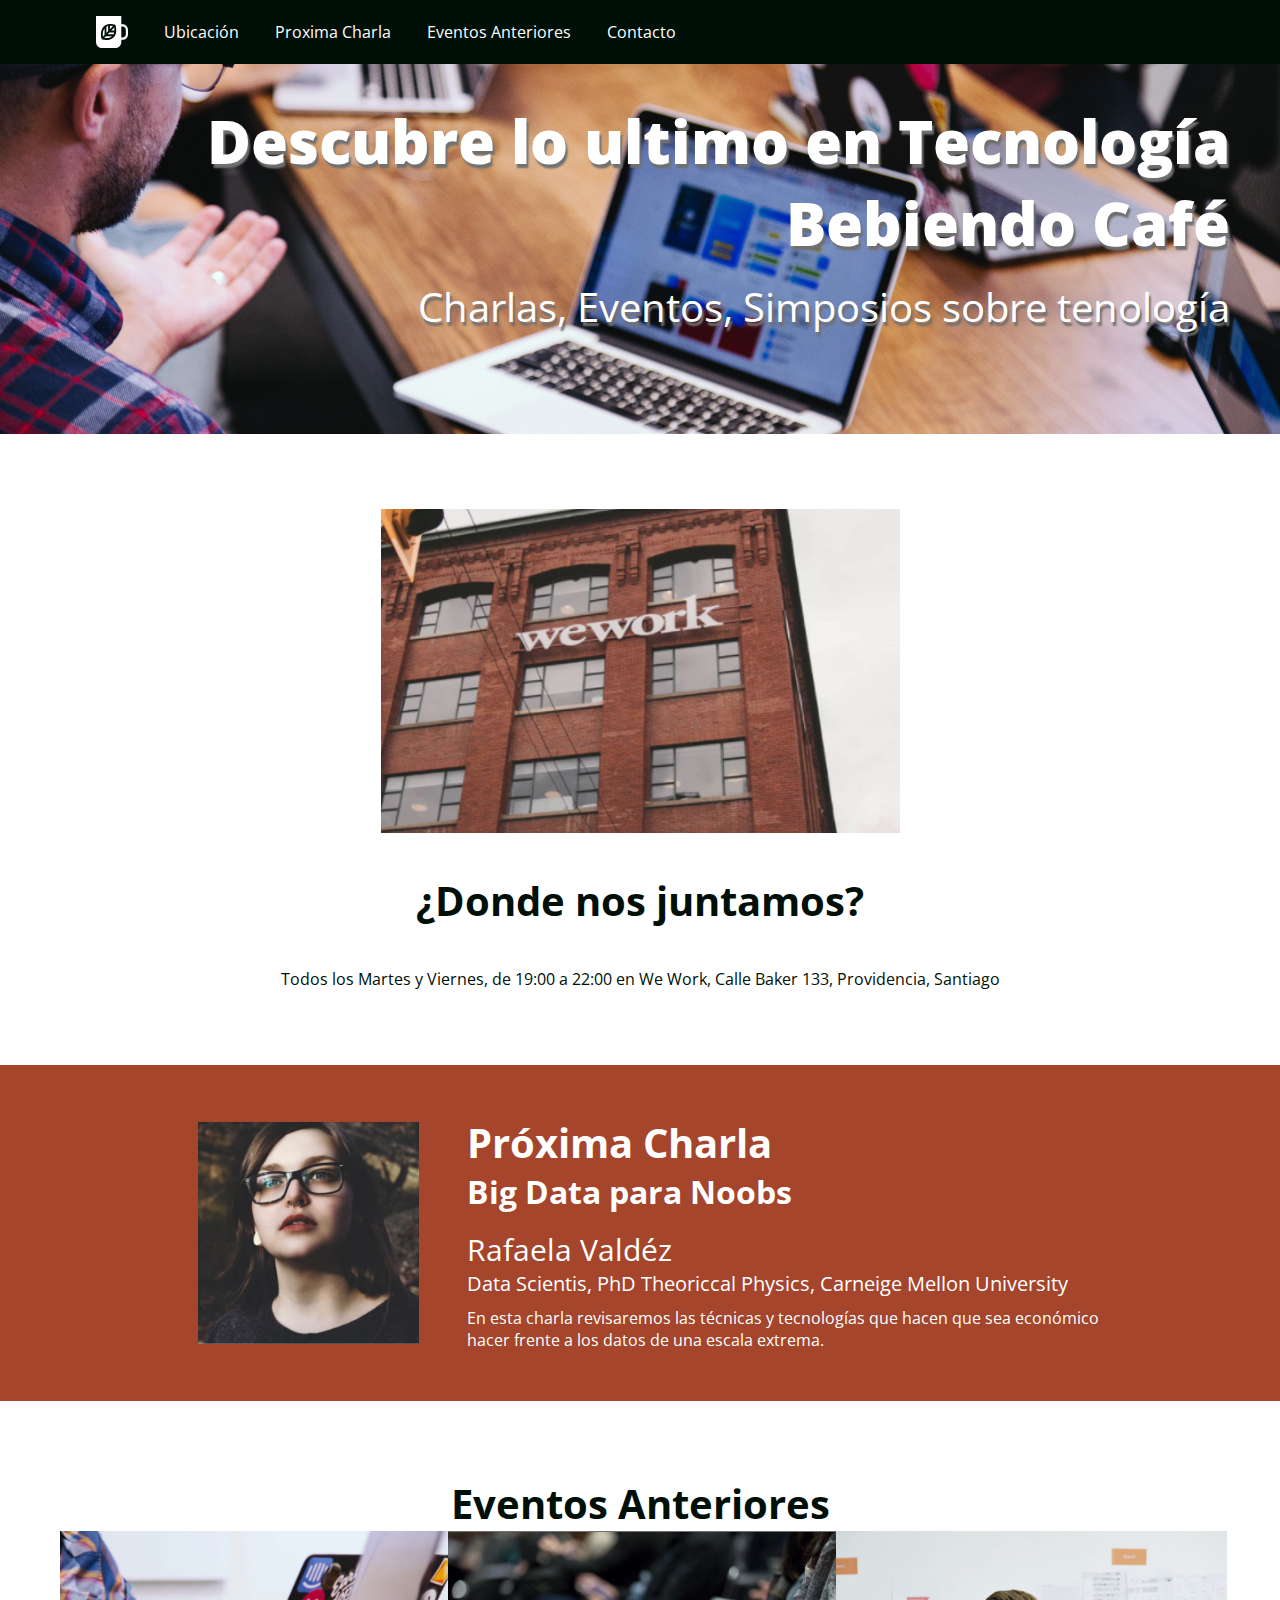
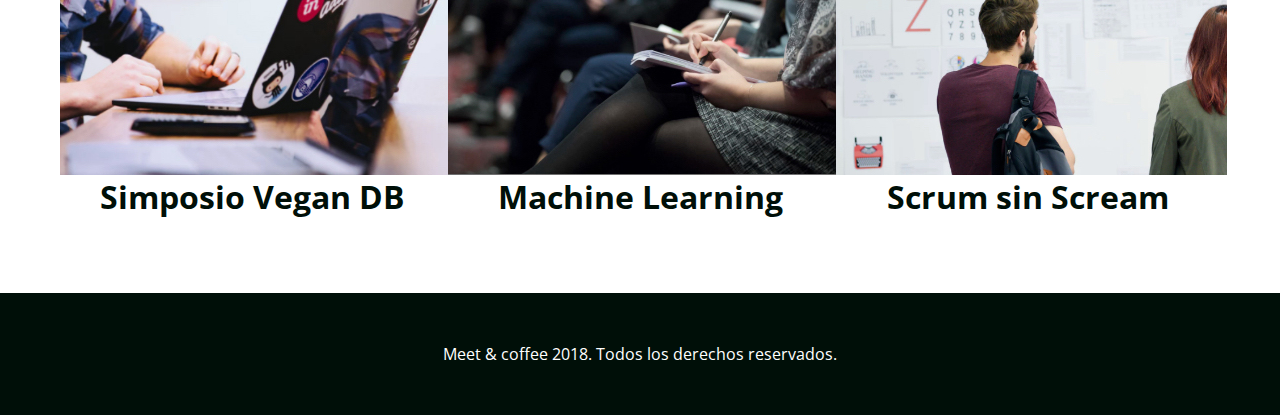
<file: index.html>
<html lang="es">

<head>

  <title>Meet & Coffee</title>
  <link rel="shorcut icon" type="image/png" href="assets/img/favicon.png">
  <meta charset="UTF-8">
  <meta http-equiv="X-UA-Compatible" content="IE=edge">
  <meta name="viewport" content="width=device-width, initial-scale=1.0">
  <meta name="author" content="Francisca Medina Concha">
  <meta name="description" content="Comparte tus conocimientos
tomando café">
  <meta name="keywords" content="charlas, eventos, simposios,
tecnología, co-work">
  <link href="https://fonts.googleapis.com/css2?family=Open+Sans:wght@400;700;800&display=swap" rel="stylesheet">
  <link rel="stylesheet" href="assets/css/style.css">
  <link rel="stylesheet" href="https://use.fontawesome.com/releases/v5.15.4/css/all.css"
    integrity="sha384-DyZ88mC6Up2uqS4h/KRgHuoeGwBcD4Ng9SiP4dIRy0EXTlnuz47vAwmeGwVChigm" crossorigin="anonymous">

</head>

<body>
  <nav class="oscuro">
    <ul>
      <li class="icono"><a href="#inicio">
          <svg xmlns="http://www.w3.org/2000/svg" viewBox="0 0 44 44">
            <path d="M11.8 26l-2.2 2.3c-.5-2.9-.7-7.5 2.2-11.2V26zm-.4 4.1c2.7.5 7.2.7 
                    10.6-2.3h-8.5l-2.1 2.3zm5.3-16.2c-.8.2-1.7.5-2.4.9v8.5l2.4-2.6v-6.8zm2.5-.3v4.6l4-4.2c-1.1-.3-2.5-.5-4-.4zM16 25.2h8.1c.4-.8.7-1.7.9-2.6h-6.6L16 
                    25.2zm28-6.1V25c0 4.3-3.3 7.8-7.4 7.8h-1.8v2.9c0 4.6-3.6 8.3-7.9 8.3h-19C3.6 44 0 40.3 0 35.7V0h34.8v11.4h1.8c4.1 
                    0 7.4 3.5 7.4 7.7zm-16.2.9c.1-2.6-.4-5-.8-6.4-.2-.9-.4-1.4-.4-1.4s-.5-.2-1.4-.4c-1.4-.4-3.6-.9-6.1-.8-.8 
                    0-1.7.1-2.5.3-.8.2-1.6.4-2.4.7-.9.4-1.7.8-2.5 1.5-.6.5-1.1 1-1.6 1.6-4.5 5.4-3.4 
                    12.5-2.6 15.5.2.9.4 1.4.4 1.4s.5.2 1.4.4c2.8.8 9.6 2 14.7-2.7.6-.5 1.1-1.1 1.5-1.7.6-.8 
                    1-1.7 1.4-2.6.3-.8.5-1.7.7-2.6.1-1.1.2-1.9.2-2.8zm13.2-.9c0-2.6-2-4.6-4.4-4.6h-1.8v15.1h1.8c2.4 
                    0 4.4-2.1 4.4-4.6v-5.9zM21 20h4.4c0-1.6-.1-3-.4-4.2L21 20z" />
          </svg>
        </a></li>
      <li><a href="#ubicacion">Ubicación</a></li>
      <li><a href="#proxima_charla">Proxima Charla</a></li>
      <li><a href="#eventos">Eventos Anteriores</a></li>
      <li><a href="#contacto">Contacto</a></li>
    </ul>
  </nav>

  <header id="Inicio" class="hero-section">
    <h1>Descubre lo ultimo en Tecnología Bebiendo Café</h1>
    <h2 id="subtitulo">Charlas, Eventos, Simposios sobre tenología</h2>
  </header>

  <section id="ubicacion">
    <img src="assets/img/we-work.jpg" alt="we-work">
    <h2> ¿Donde nos juntamos?</h2>
    <p class="selector-clase" id="selector-id"> Todos los Martes y Viernes, de 19:00 a 22:00 en We Work, Calle Baker
      133, Providencia, Santiago</p>
  </section>

  <section id="proxima_charla" class="sweet-brown">
    <div class="centrado">
      <img src="assets/img/speaker.jpg" alt="speaker" class="charla-speaker">

      <div class="charla-texto">
        <h2>Próxima Charla</h2>
        <h3>Big Data para Noobs</h3>
        <h4>Rafaela Valdéz</h4>
        <h5>Data Scientis, PhD Theoriccal Physics, Carneige Mellon University</h5>
        <p>
          En esta charla revisaremos las técnicas y tecnologías que hacen que sea económico hacer frente a los
          datos de una escala extrema.
        </p>
      </div>
    </div>
  </section>
  <section id="eventos">
    <h2> Eventos Anteriores</h2>

    <article class="evento">
      <a href="evento01.html"><img src="assets/img/simposio-vegan.jpg" alt="simposio-vegan" /></a>
        <h3> Simposio Vegan DB </h3>
    </article>

    <article class="evento">
      <img src="assets/img/machine-learning.jpg" alt="machine-learning" />
      <h3> Machine Learning </h3>
    </article>

    <article class="evento">
      <img src="assets/img/scrum-sin-scream.jpg" alt="scrum-sin-scream" />
      <h3> Scrum sin Scream </h3>
    </article>
  </section>

  <footer class="oscuro" id="contacto">
    <a href="https://github.com"><i class="fab fa-github-square fa-5x"></i></a>
    <a href="https://twitter.com"><i class="fab fa-twitter-square fa-5x"></i></a>
    <a href="https://linkedin.com"><i class="fab fa-linkedin fa-5x"></i></a>
    <p>Meet & coffee 2018. Todos los derechos reservados.</p>
  </footer>
</body>

</html>
</file>
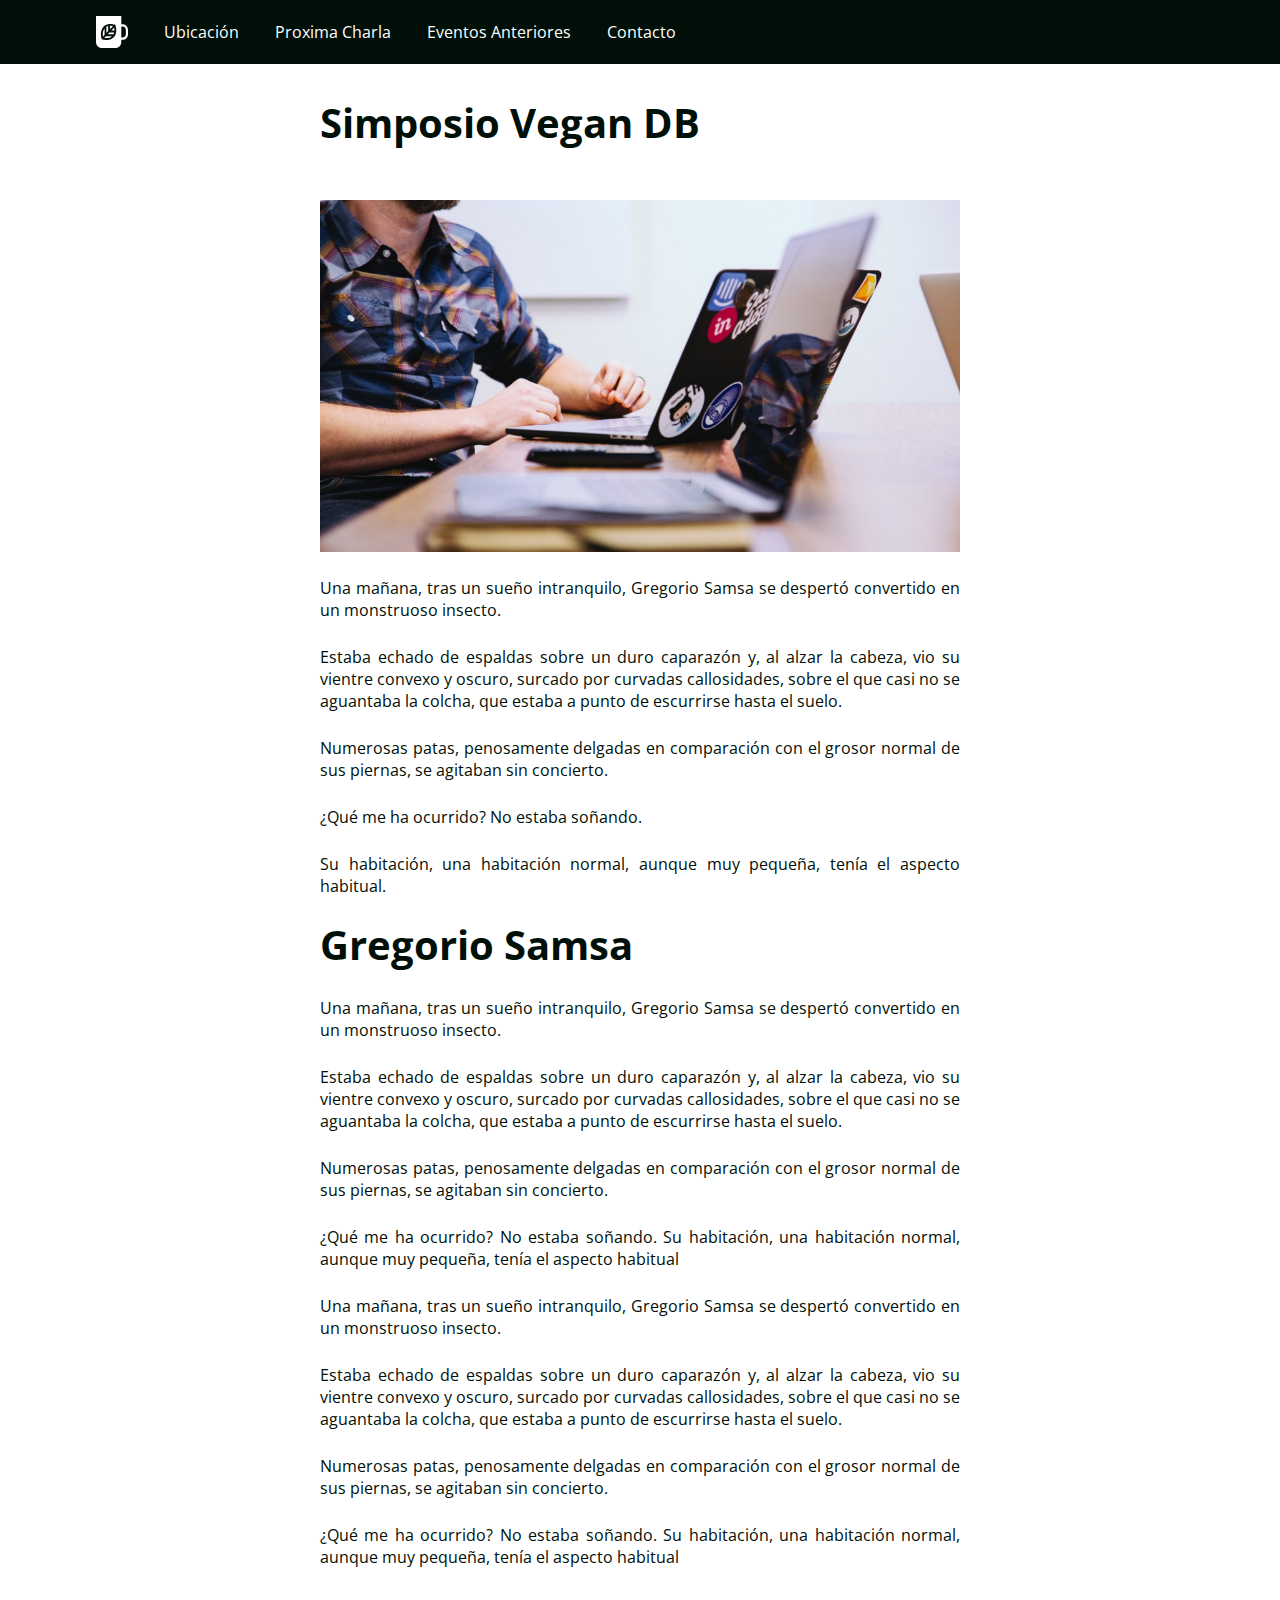
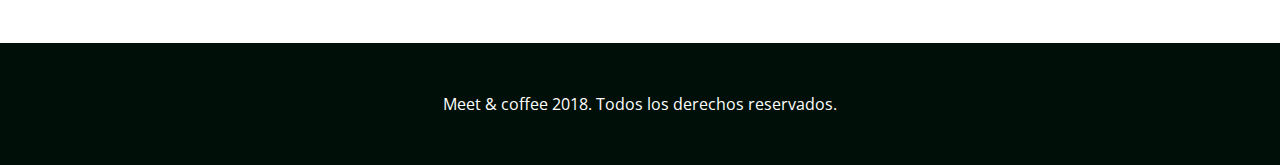
<file: evento01.html>
<html lang="es">

<head>

  <title>Meet & Coffee</title>
  <link rel="shorcut icon" type="image/png" href="assets/img/favicon.png">
  <meta charset="UTF-8">
  <meta http-equiv="X-UA-Compatible" content="IE=edge">
  <meta name="viewport" content="width=device-width, initial-scale=1.0">
  <meta name="author" content="Francisca Medina Concha">
  <meta name="description" content="Comparte tus conocimientos
tomando café">
  <meta name="keywords" content="charlas, eventos, simposios,
tecnología, co-work">
  <link href="https://fonts.googleapis.com/css2?family=Open+Sans:wght@400;700;800&display=swap" rel="stylesheet">
  <link rel="stylesheet" href="assets/css/style.css">
  <link rel="stylesheet" href="https://use.fontawesome.com/releases/v5.15.4/css/all.css"
    integrity="sha384-DyZ88mC6Up2uqS4h/KRgHuoeGwBcD4Ng9SiP4dIRy0EXTlnuz47vAwmeGwVChigm" crossorigin="anonymous">

</head>

<body>
  <nav class="oscuro">
    <ul>
      <li class="icono"><a href="index.html">
          <svg xmlns="http://www.w3.org/2000/svg" viewBox="0 0 44 44">
            <path d="M11.8 26l-2.2 2.3c-.5-2.9-.7-7.5 2.2-11.2V26zm-.4 4.1c2.7.5 7.2.7 
                    10.6-2.3h-8.5l-2.1 2.3zm5.3-16.2c-.8.2-1.7.5-2.4.9v8.5l2.4-2.6v-6.8zm2.5-.3v4.6l4-4.2c-1.1-.3-2.5-.5-4-.4zM16 25.2h8.1c.4-.8.7-1.7.9-2.6h-6.6L16 
                    25.2zm28-6.1V25c0 4.3-3.3 7.8-7.4 7.8h-1.8v2.9c0 4.6-3.6 8.3-7.9 8.3h-19C3.6 44 0 40.3 0 35.7V0h34.8v11.4h1.8c4.1 
                    0 7.4 3.5 7.4 7.7zm-16.2.9c.1-2.6-.4-5-.8-6.4-.2-.9-.4-1.4-.4-1.4s-.5-.2-1.4-.4c-1.4-.4-3.6-.9-6.1-.8-.8 
                    0-1.7.1-2.5.3-.8.2-1.6.4-2.4.7-.9.4-1.7.8-2.5 1.5-.6.5-1.1 1-1.6 1.6-4.5 5.4-3.4 
                    12.5-2.6 15.5.2.9.4 1.4.4 1.4s.5.2 1.4.4c2.8.8 9.6 2 14.7-2.7.6-.5 1.1-1.1 1.5-1.7.6-.8 
                    1-1.7 1.4-2.6.3-.8.5-1.7.7-2.6.1-1.1.2-1.9.2-2.8zm13.2-.9c0-2.6-2-4.6-4.4-4.6h-1.8v15.1h1.8c2.4 
                    0 4.4-2.1 4.4-4.6v-5.9zM21 20h4.4c0-1.6-.1-3-.4-4.2L21 20z" />
          </svg>
        </a></li>
      <li><a href="#ubicacion">Ubicación</a></li>
      <li><a href="#proxima_charla">Proxima Charla</a></li>
      <li><a href="#eventos">Eventos Anteriores</a></li>
      <li><a href="#contacto">Contacto</a></li>
    </ul>
  </nav>

  <body>
    <section class="simposio-vegan">
      <h2> Simposio Vegan DB</h2>

      <img src="assets/img/post-1.jpg" alt="simposio-vegan" class="simposio-imagen" />

      <p>Una mañana, tras un sueño intranquilo, Gregorio Samsa se despertó convertido en un monstruoso insecto. </p>

      <p>Estaba echado de espaldas sobre un duro caparazón y, al alzar la cabeza, vio su vientre convexo y oscuro,
        surcado por curvadas callosidades, sobre el que casi no se aguantaba la colcha, que estaba a punto de
        escurrirse
        hasta
        el suelo.</p>

      <p>Numerosas patas, penosamente delgadas en comparación con el grosor normal de sus piernas, se agitaban sin
        concierto. </p>

      <p>¿Qué me ha ocurrido? No estaba soñando. </p>

      <p>Su habitación, una habitación normal, aunque muy pequeña, tenía el aspecto habitual.</p>

      <h2>Gregorio Samsa</h2>

      <p>Una mañana, tras un sueño intranquilo, Gregorio Samsa se despertó convertido en un monstruoso insecto. </p>

      <p> Estaba echado de espaldas sobre un duro caparazón y, al alzar la cabeza, vio su vientre convexo y oscuro,
        surcado por curvadas callosidades, sobre el que casi no se aguantaba la colcha, que estaba a punto de
        escurrirse hasta el suelo.</p>

      <p>Numerosas patas, penosamente delgadas en comparación con el grosor normal de sus piernas, se agitaban sin
        concierto.</p>

      <p>¿Qué me ha ocurrido? No estaba soñando. Su habitación, una habitación normal, aunque muy pequeña, tenía el
        aspecto habitual</p>

      <p>Una mañana, tras un sueño intranquilo, Gregorio Samsa se despertó convertido en un monstruoso insecto. </p>

      <p> Estaba echado de espaldas sobre un duro caparazón y, al alzar la cabeza, vio su vientre convexo y oscuro,
          surcado por curvadas callosidades, sobre el que casi no se aguantaba la colcha, que estaba a punto de
          escurrirse hasta el suelo.</p>

      <p>Numerosas patas, penosamente delgadas en comparación con el grosor normal de sus piernas, se agitaban sin
            concierto.</p>
      <p>¿Qué me ha ocurrido? No estaba soñando. Su habitación, una habitación normal, aunque muy pequeña, tenía el
              aspecto habitual</p>
      
    </section>

    <footer class="oscuro" id="contacto">
      <a href="https://github.com"><i class="fab fa-github-square fa-5x"></i></a>
      <a href="https://twitter.com"><i class="fab fa-twitter-square fa-5x"></i></a>
      <a href="https://linkedin.com"><i class="fab fa-linkedin fa-5x"></i></a>
      <p>Meet & coffee 2018. Todos los derechos reservados.</p>
    </footer>

  </body>

</html>
</file>
<file: assets/css/style.css>
body * {
  margin: 0;
  padding: 0;
  border: 0;
}

body {
  text-align: center;
  color: #000f08;
  margin: 0px;
  font-family: "Open Sans", sans-serif;
}

h1 {
  font-weight: 800;
  font-size: 3.75em;
  margin-bottom: 0.25em;
}

h2 {
  font-weight: 700;
  font-size: 2.5em;
}

h3 {
  font-size: 2em;
}

h4 {
  font-size: 30px;
}

h5 {
  font-size: 1.25em;
}

#subtitulo,
h4,
h5 {
  font-weight: 400;
}

.hero-section {
  text-align: right;
  background-image: url("../img/bg-hero.png");
  background-repeat: no-repeat;
  background-size: cover;
  color: #ffffff;
  text-shadow: 0.125em 0.25em 0.125em #707070;
  padding: 6.25rem 3.125rem;
}

section,
footer {
  margin-top: 75px;
}

.charla-speaker,
.charla-texto,
.evento {
  display: inline-block;
}

.simposio {
  margin: 0 auto;
}

/* SPEAKER */

.sweet-brown {
  text-align: left;
  background: #a4452c;
  color: #ffffff;
  padding: 50px;
  white-space: nowrap;
}

.centrado {
  width: 75%;
  margin: 0 auto;
}

.charla-speaker {
  width: 25%;
  vertical-align: middle;
}

.charla-texto {
  width: 72.5%;
  vertical-align: middle;
  margin-left: 5%;
  white-space: normal;
}

.sweet-brown h3,
.sweet-brown h5 {
  margin-bottom: 0.5em;
}
/* UBICACION */
#ubicacion h2 {
  margin: 1em auto;
}

/* Eventos */
.evento {
  width: 30%;
}

#eventos h2 {
  margin: 0 auto;
  justify-content: center;
}

#eventos h3 {
  margin: 0 auto;
  justify-content: center;
}

/* MENU */
.oscuro {
  background: #000f08;
  color: #ffffff;
}

.oscuro a {
  color: #ffffff;
  text-decoration: none;
}

.icono {
  width: 2rem;
}

.icono svg {
  fill: #ffffff;
}

nav {
  text-align: left;
  padding: 1rem 5rem;
  position: fixed;
  width: 100vw;
}

nav ul {
  list-style-type: none;
}

nav ul li {
  display: inline-block;
  margin: 0 1em;
  vertical-align: middle;
}

/*FOOTER*/

footer {
  padding: 50px;
}

footer i {
  margin: 0 0.25em 0.5em;
}

/* SIMPOSIO VEGAN*/
.simposio-vegan {
  display: inline-block;
}

.simposio-vegan p {
  text-align: justify;
  margin-top: 25px;
  margin-left: 25%;
  margin-right: 25%;
}

.simposio-vegan h2 {
  text-align: left;
  margin-left: 25%;
  margin-right: 25%;
  margin-top: 20px;
}

.simposio-imagen {
  margin-top: 50px;
  width: 50%;
}
</file>
